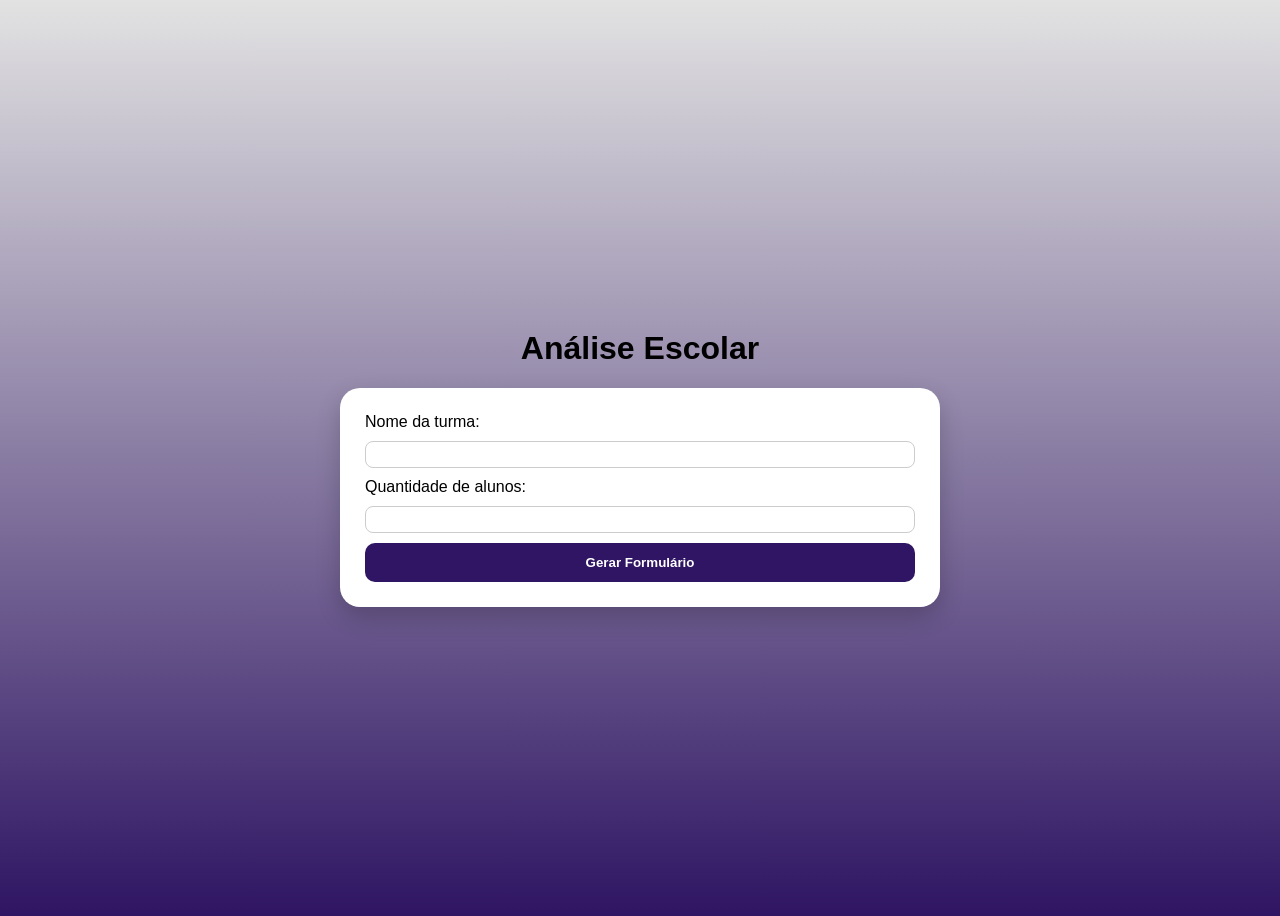
<file: AnaliseEscolar/index.html>
<!DOCTYPE html>
<html lang="pt-BR">
<head>
<meta charset="UTF-8">
<meta name="viewport" content="width=device-width, initial-scale=1.0">
<title>Cadastro Escolar</title>
<link rel="stylesheet" href="./index1.css">

</head>

<body>

<!-- Container principal -->
<div class="container">

<!-- Título da página -->
<h1>Análise Escolar</h1>

<!-- ========================= FORMULÁRIO INICIAL ========================= -->

<!-- Formulário para cadastrar a turma -->
<form id="turmaForm">

    <!-- Campo nome da turma -->
    <label>Nome da turma:</label>
    <input type="text" id="turma">

    <!-- Campo quantidade de alunos -->
    <label>Quantidade de alunos:</label>
    <input type="number" id="qtd" min="1">

    <!-- Botão para gerar formulário -->
    <button type="submit">
        Gerar Formulário
    </button>

</form>

<!-- Área onde os formulários dos alunos serão criados -->
<div id="areaFormulario"></div>

</div>

<script>

// ========================= PEGANDO ELEMENTOS HTML =========================

// Pega o formulário inicial
const turmaForm = document.getElementById("turmaForm");

// Pega a div onde será criado o formulário dos alunos
const areaFormulario = document.getElementById("areaFormulario");

// ========================= EVENTO DE ENVIO DO FORMULÁRIO =========================

// Quando o formulário for enviado
turmaForm.addEventListener("submit", function(e){

    // Impede o recarregamento da página
    e.preventDefault();

    // ========================= REGISTRO DA TURMA =========================

    // Pega o nome da turma e remove espaços extras
    const turma = document.getElementById("turma").value.trim();

    // Pega a quantidade de alunos e transforma em número inteiro
    const qtd = parseInt(document.getElementById("qtd").value);

    // ========================= VALIDAÇÃO DA TURMA =========================

    // Verifica se o nome da turma está vazio
    if(turma === ""){

        // Mostra mensagem de erro
        alert("Digite o nome da turma.");

        // Para o código
        return;
    }

    // Verifica se a quantidade é inválida
    if(isNaN(qtd) || qtd <= 0){

        // Mostra mensagem de erro
        alert("Quantidade inválida.");

        // Para o código
        return;
    }

    // ========================= CRIANDO HTML DO FORMULÁRIO =========================

    // Variável que armazenará o HTML
    let html = `
    
    <!-- Formulário que enviará os dados para o PHP -->
    <form id="alunosForm" action="relatorio.php" method="POST">

        <!-- Campo oculto com nome da turma -->
        <input type="hidden" name="turma" value="${turma}">

        <!-- Campo oculto com quantidade de alunos -->
        <input type="hidden" name="qtd" value="${qtd}">

        <!-- Título -->
        <h2 style="color: black;">Turma: ${turma}</h2>
    
    `;

    // ========================= GERANDO FORMULÁRIOS DOS ALUNOS =========================

    // Repete conforme a quantidade de alunos
    for(let i = 1; i <= qtd; i++){

        // Adiciona HTML na variável
        html += `

        <!-- Card do aluno -->
        <div class="aluno">

            <!-- Número do aluno -->
            <h3>Aluno ${i}</h3>

            <!-- Nome -->
            <label>Nome:</label>

            <input type="text"  name="nome${i}" required>

            <!-- Nota P1 -->
            <label>Nota P1:</label>

            <input type="number" step="0.1" min="0" max="10" name="p1_${i}" required>

            <!-- Nota P2 -->
            <label>Nota P2:</label>

            <input type="number" step="0.1" min="0" max="10" name="p2_${i}" required >

            <!-- Nota Trabalho -->
            <label>Nota Trabalho:</label>

            <input type="number" step="0.1" min="0" max="10" name="trab_${i}" required>

        </div>
`;
    }

    // ========================= FINAL DO FORMULÁRIO =========================

    // Fecha o formulário
    html += `
    
        <!-- Botão de envio -->
        <button type="submit">
            Enviar Notas
        </button>

    </form>
    `;

    // Coloca o HTML criado dentro da div
    areaFormulario.innerHTML = html;

    // ========================= PEGANDO FORMULÁRIO DOS ALUNOS =========================

    const alunosForm = document.getElementById("alunosForm");

    // ========================= VALIDAÇÃO DAS INFORMAÇÕES =========================

    // Quando o formulário dos alunos for enviado
    alunosForm.addEventListener("submit", function(e){

        // ========================= VALIDANDO NOTAS =========================

        // Pega todos os inputs number
        const inputsNotas = alunosForm.querySelectorAll(
            "input[type='number']"
        );

        // Percorre cada nota
        for(let nota of inputsNotas){

            // Converte valor para número decimal
            const valor = parseFloat(nota.value);

            // Verifica se é inválido
            if(isNaN(valor) || valor < 0 || valor > 10){

                // Mostra mensagem
                alert("As notas devem estar entre 0 e 10.");

                // Cursor volta para o campo errado
                nota.focus();

                // Impede envio
                e.preventDefault();

                // Para o código
                return;
            }
        }

        // ========================= VALIDANDO NOMES =========================

        // Pega todos os inputs de texto
        const nomes = alunosForm.querySelectorAll(
            "input[type='text']"
        );

        // Percorre cada nome
        for(let nome of nomes){

            // Verifica se está vazio
            if(nome.value.trim() === ""){

                // Mostra mensagem
                alert("Preencha todos os nomes.");

                // Cursor volta para o campo vazio
                nome.focus();

                // Impede envio
                e.preventDefault();

                // Para o código
                return;
            }
        }

    });

});

</script>

</body>
</html>
</file>
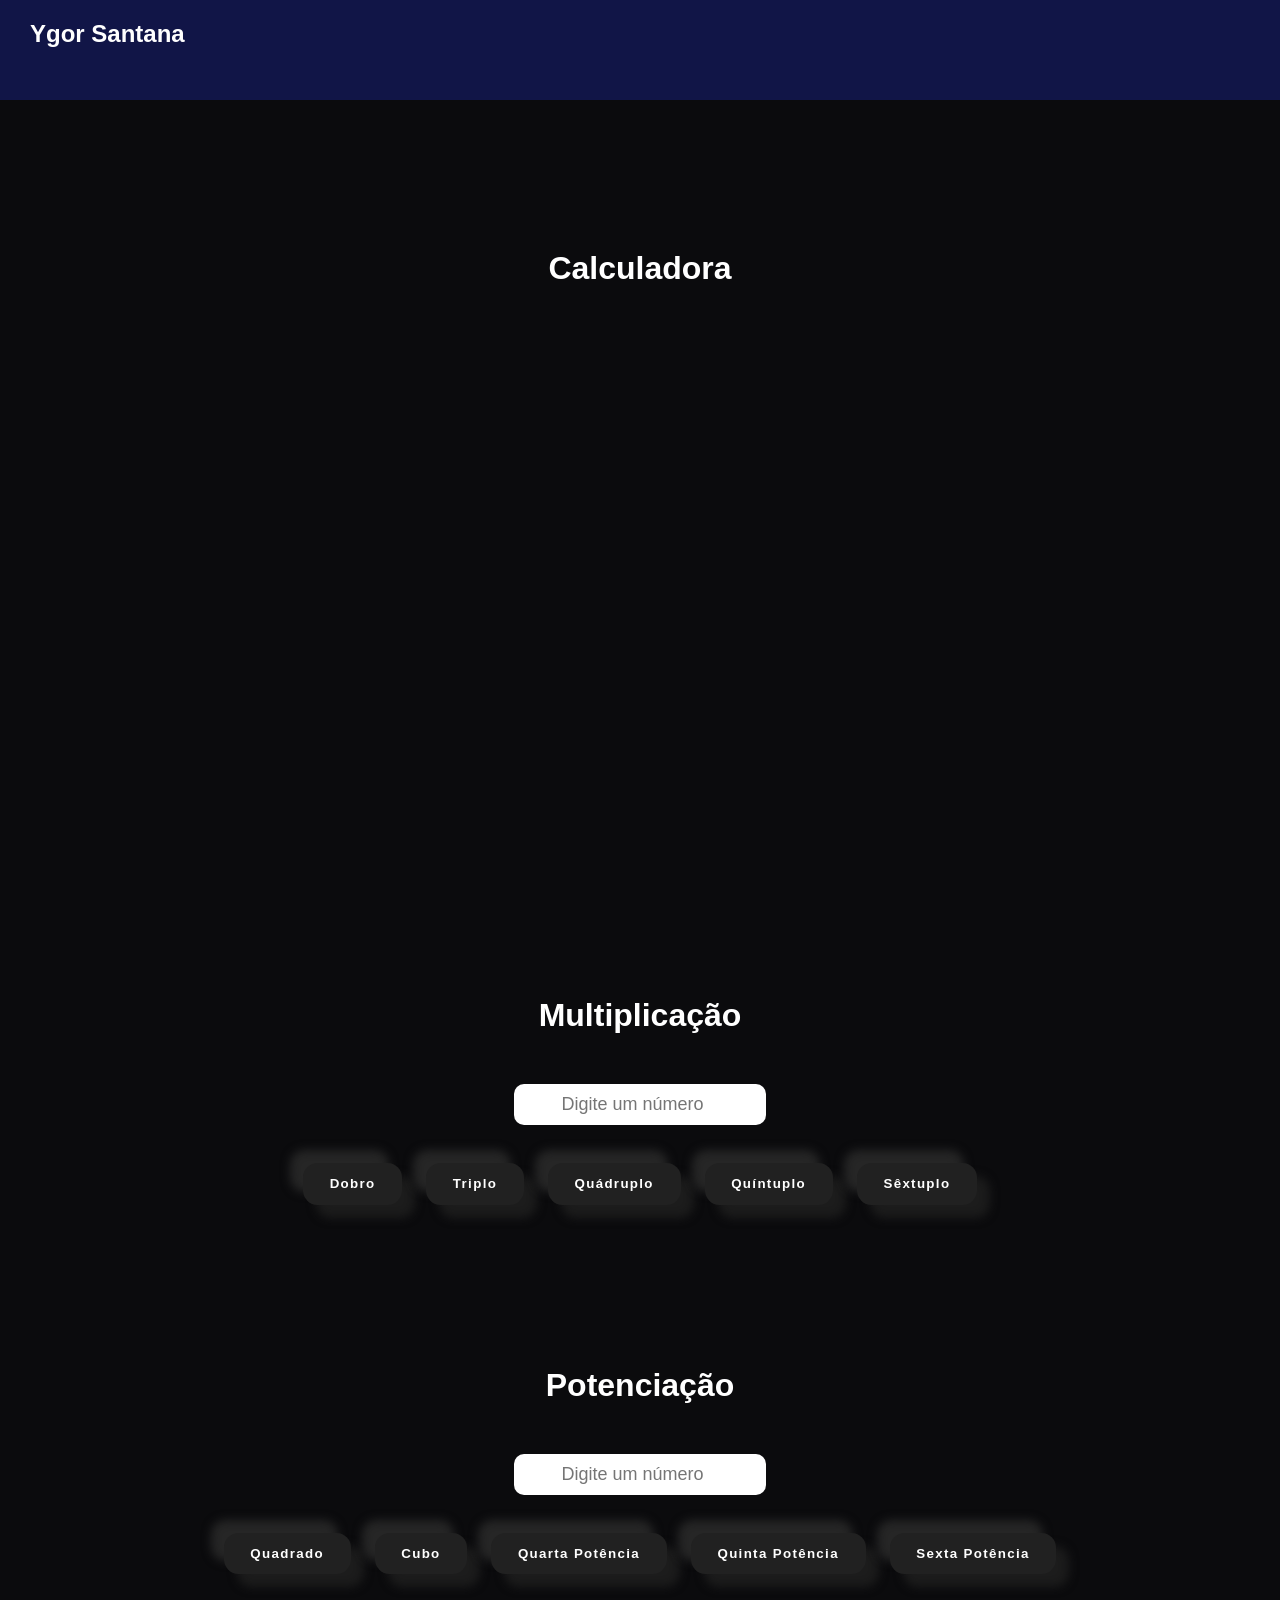
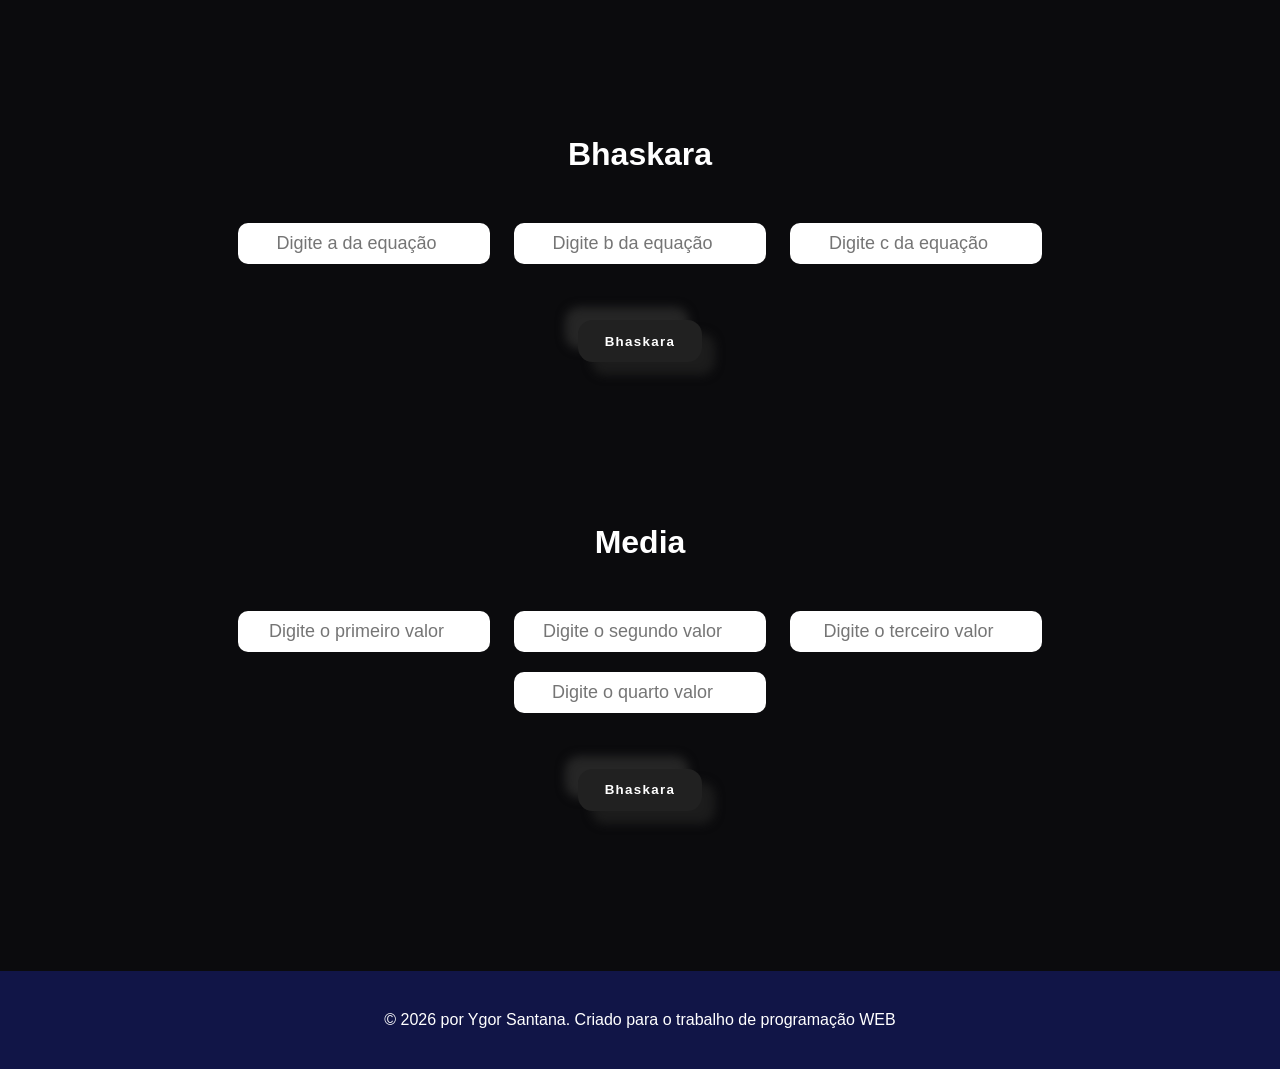
<file: Calculadora/index.html>
<!DOCTYPE html>
<html lang="pt-br">
<head>
<meta charset="UTF-8">
<meta name="viewport" content="width=device-width, initial-scale=1.0">
<title>YgorPW</title>
<link rel="stylesheet" href="./yg.css">

<script>


// ====================== Multiplicação =====================================================

function dobro(){

let n1 = Number(document.getElementById("n1").value); // get = n1 vai receber um valor
let resultado = n1 * 2; 

document.getElementById("resultado").innerText = "Dobro: " + resultado;

}

function triplo(){

let n1 = Number(document.getElementById("n1").value);
let resultado = n1 * 3;

document.getElementById("resultado").innerText = "Triplo: " + resultado;

}

function Quádruplo(){

let n1 = Number(document.getElementById("n1").value);
let resultado = n1 * 4;

document.getElementById("resultado").innerText = "Quádruplo: " + resultado;
}


function Quíntuplo(){

let n1 = Number(document.getElementById("n1").value);
let resultado = n1 * 5;

document.getElementById("resultado").innerText = "Quíntuplo: " + resultado;


}

function Sêxtuplo(){

let n1 = Number(document.getElementById("n1").value);
let resultado = n1 * 6;

document.getElementById("resultado").innerText = "Sêxtuplo: " + resultado;

}

// Potenciação ==========================================================================


function Quadrado(){

let p = Number(document.getElementById("p").value);
let resultado1 = Math.pow(p,2);

document.getElementById("resultado1").innerText = "Quadrado: " + resultado1;

}

function Cubo(){

let p = Number(document.getElementById("p").value);
let resultado1 = Math.pow(p,3);

document.getElementById("resultado1").innerText = "Cubo: " + resultado1;
}


function Quarta(){

let p = Number(document.getElementById("p").value);
let resultado1 = Math.pow(p,4);

document.getElementById("resultado1").innerText = "Quarta Potência: " + resultado1;
}

function Quinta(){

let p = Number(document.getElementById("p").value);
let resultado1 = Math.pow(p,5);

document.getElementById("resultado1").innerText = "Quinta Potência: " + resultado1;
}

function Sexta(){

let p = Number(document.getElementById("p").value);
let resultado1 = Math.pow(p,6);

document.getElementById("resultado1").innerText = "Sexta Potência: " + resultado1;
}





// ======================== BHASKARA  =====================================================================





function Bhaskara(){

let a = Number(document.getElementById("a").value);
let b = Number(document.getElementById("b").value);
let c = Number(document.getElementById("c").value);

let delta = Math.pow(b, 2) - (4 * a * c);

if (a === 0 || delta < 0) 
{
    document.getElementById("bhaskara").innerText = "Impossível calcular (a=0 ou delta negativo)";
    return;
}

let x1 = (-b + Math.sqrt(delta)) / (2 * a);
let xx1 = x1.toFixed(2);
let x2 = (-b - Math.sqrt(delta)) / (2 * a);
let xx2 = x2.toFixed(2);

document.getElementById("bhaskara").innerText = "Raiz 1 = " + xx1 + " | Raiz 2 = " + xx2;


}


function Media(){

let m1 = Number(document.getElementById("m1").value);
let m2 = Number(document.getElementById("m2").value);
let m3 = Number(document.getElementById("m3").value);
let m4 = Number(document.getElementById("m4").value);


let Media = (m1+m2+m3+m4)/4;

document.getElementById("media").innerText = "A media dos quatros valores é: " + Media;

}

</script>
</head>
<body>

    <header>
        <nav class="nav-esq">
            <h1><b>Ygor Santana</b></h1>
        </nav>
    </header>

    <main align="center">

        <h1>Calculadora</h1>

            <div class="imagem"></div>

                <h1>Multiplicação</h1>

                    <input type="number" id="n1" placeholder="Digite um número">


        <br>
        <br>

<!-- ========================= OPERAÇÕES SIMPLES ====================================-->
        <button class="botao1" onclick="dobro()">Dobro</button>
        <button class="botao1" onclick="triplo()">Triplo</button>

        <button class="botao1" onclick="Quádruplo()">Quádruplo</button>
        <button class="botao1" onclick="Quíntuplo()">Quíntuplo</button>

        <button class="botao1" onclick="Sêxtuplo()">Sêxtuplo</button>

        <h1 id="resultado"></h1>



        <br>
        <br>
        <br>
        <br>


<!-- ========================= POTENCIAÇÃO ====================================-->


       <h1>Potenciação</h1>

        <input type="number" id="p" placeholder="Digite um número">


        <br>
        <br>


        <button class="botao1" onclick="Quadrado()">Quadrado</button>
        <button class="botao1" onclick="Cubo()">Cubo</button>

        <button class="botao1" onclick="Quarta()">Quarta Potência</button>
        <button class="botao1" onclick="Quinta()">Quinta Potência</button>

        <button class="botao1" onclick="Sexta()">Sexta Potência</button>

        <h1 id="resultado1"></h1>



        <br>
        <br>
        <br>
        <br>



<!-- ========================= Bhaskara ====================================-->

<h1>Bhaskara</h1>

<input type="number" id="a" placeholder="Digite a da equação">
<input type="number" id="b" placeholder="Digite b da equação">
<input type="number" id="c" placeholder="Digite c da equação">


<br>
<br>
<br>

        <button class="botao1" onclick="Bhaskara()">Bhaskara</button>


<h1 id="bhaskara"></h1>



        <br>
        <br>
        <br>
        <br>

<!-- ========================= Bhaskara ====================================-->

<h1>Media</h1>

<input type="number" id="m1" placeholder="Digite o primeiro valor">
<input type="number" id="m2" placeholder="Digite o segundo valor">
<input type="number" id="m3" placeholder="Digite o terceiro valor">
<input type="number" id="m4" placeholder="Digite o quarto valor">


<br>
<br>
<br>

        <button class="botao1" onclick="Media()">Bhaskara</button>


<h1 id="media"></h1>



</main>



<footer>
    <p>© 2026 por Ygor Santana. Criado para o trabalho de programação WEB</p>
</footer>



</body>
</html>
</file>
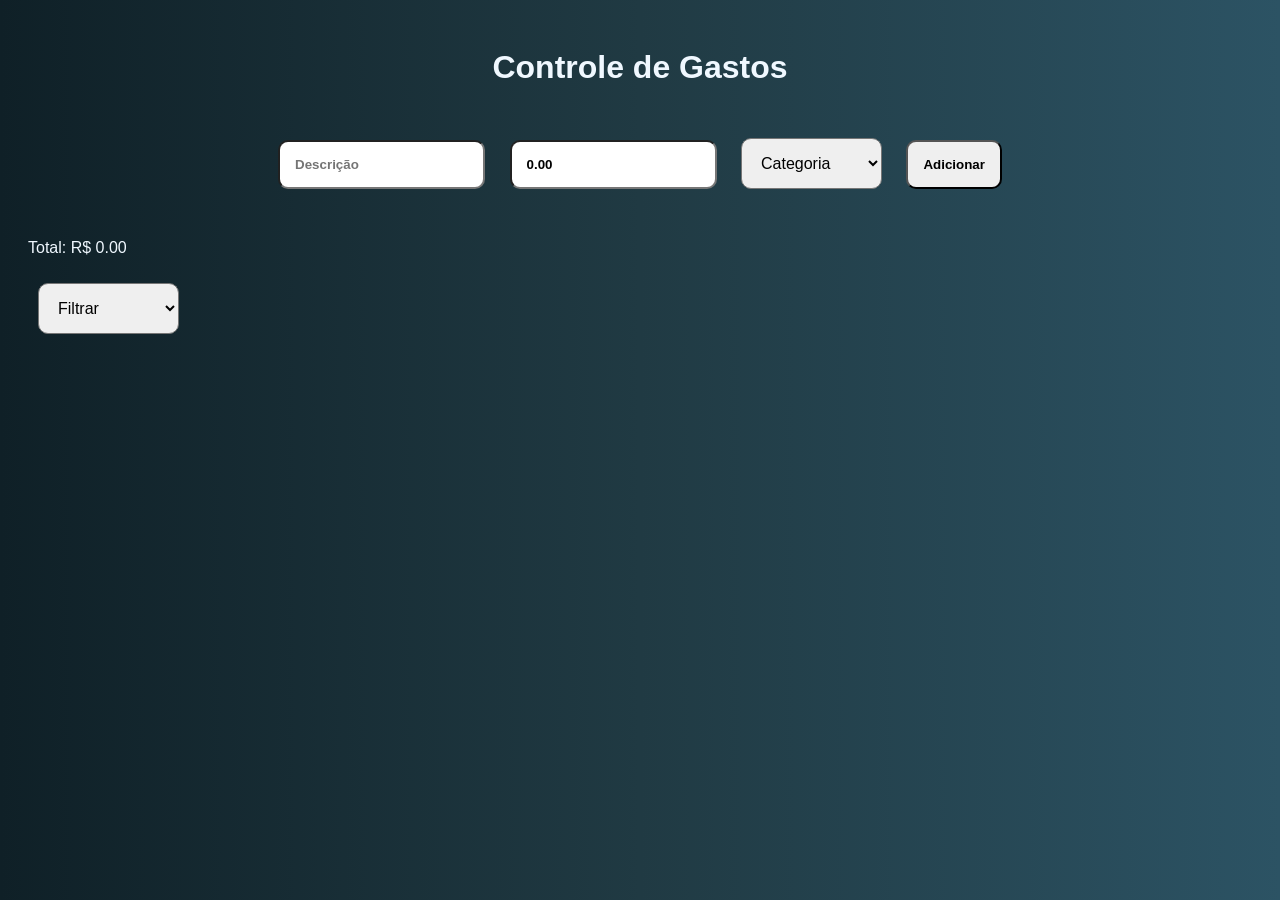
<file: Controle de gastos/index.html>
<!DOCTYPE html>
<html lang="pt-BR">
<head>
<meta charset="UTF-8">
<title>Controle de Gastos</title>
<link rel="stylesheet" href="./style.css">

</head>

<body>

<h1> Controle de Gastos</h1>

<form id="form">
    <input type="text" id="descricao" placeholder="Descrição">
    <input type="number" id="valor"  step="0.01" min="0" value="0.00">

    <select id="categoria">
        <option value="">Categoria</option>
        <option>Alimentação</option>
        <option>Transporte</option>
        <option>Lazer</option>
    </select>

    <button type="submit">Adicionar</button>
</form>

<div class="total">
    <p>Total: R$ <span id="total">0.00</span></p>
</div>
<div class='container-filtrar'></div>
    <select id="filtro">
        <option value="Todos">Filtrar</option>
        <option value="Alimentação">Alimentação</option>
        <option value="Transporte">Transporte</option>
        <option value="Lazer">Lazer</option>
    </select>
</div>

<ul id="lista"></ul>

<script>


// array fica todos gastos registrados
let gastos = []; 







// ADICIONAR GASTO
document.getElementById("form").addEventListener("submit", (e) => {
    e.preventDefault(); // impede a página de recarregar

    // pegando valores digitados
    const descricao = document.getElementById("descricao").value.trim();
    const valor = parseFloat(document.getElementById("valor").value);
    const categoria = document.getElementById("categoria").value;

    // validação dos dados
    if (!descricao || isNaN(valor) || valor <= 0 || !categoria) {
        alert("Preencha tudo corretamente!");
        return; // para o código se estiver errado
    }

    // criando objeto gasto
    const gasto = {
        descricao, // texto
        valor,     // número
        categoria, // texto
        data: new Date().toLocaleDateString() // data atual
    };

    // adiciona no array
    gastos.push(gasto);

    salvar();       // salva no localStorage
    renderizar();   // atualiza a tela
    limparCampos(); // limpa os inputs
});


// toda vez que algo muda (add/remover/filtro), essa função atualiza tudo
function renderizar() {

    const lista = document.getElementById("lista");
    lista.innerHTML = "";  // limpa a lista antes de recriar

    const filtro = document.getElementById("filtro").value;

    // filtro usando switch (como pedido no trabalho)
    const filtrados = gastos.filter(g => {
        switch (filtro) {
            case "Alimentação":
            case "Transporte":
            case "Lazer":
                return g.categoria === filtro; // mostra só a categoria escolhida

            default:
                return true; // mostra todos
        }
    });

    // percorre os gastos e cria cada item na tela
    filtrados.forEach((g, i) => {

        const li = document.createElement("li"); // cria um <li>

        // conteúdo do item
        li.innerHTML = `
            <div>
                <strong>${g.descricao}</strong><br>
                R$ ${g.valor.toFixed(2)} | Categoria: ${g.categoria}<br>
                <small>Data: ${g.data}</small>
            </div>

            <button 
                onclick="remover(${i})"
                style="
                    background-image: url('https://img.freepik.com/vetores-premium/ilustracao-vetorial-do-icone-de-reciclagem-de-estoque_564384-1715.jpg?semt=ais_hybrid&w=740&q=80');
                    background-size: cover;
                    width: 50px;
                    height: 50px;
                    cursor: pointer;">
            </button>
        `;

        lista.appendChild(li); // coloca o <li> dentro da lista
    });

    calcularTotal(); // atualiza o total
}


// REMOVER GASTO
function remover(index) {
    gastos.splice(index, 1); // remove pelo índice
    salvar();     // atualiza no localStorage
    renderizar(); // atualiza a tela
}


// CALCULAR TOTAL
function calcularTotal() {

    let total = 0;

    // percorre todos os gastos somando
    for (let i = 0; i < gastos.length; i++) {
        total += gastos[i].valor;
    }

    // mostra o total formatado
    document.getElementById("total").textContent = total.toFixed(2);
}


// SALVAR NO LOCALSTORAGE
function salvar() {
    localStorage.setItem("gastos", JSON.stringify(gastos));
}


// CARREGAR DO LOCALSTORAGE
function carregar() {
    const dados = localStorage.getItem("gastos");

    if (dados) {
        gastos = JSON.parse(dados); // transforma de string para array
    }
}

// QUANDO A PÁGINA CARREGA
document.addEventListener("DOMContentLoaded", () => {
    carregar();   // pega dados salvos no navegador (localStorage)
    renderizar(); // mostra os dados na tela
});

// LIMPAR CAMPOS
function limparCampos() {
    document.getElementById("descricao").value = "";
    document.getElementById("valor").value = "";
    document.getElementById("categoria").value = "";
}


// FILTRO
document.getElementById("filtro").addEventListener("change", renderizar);
// quando muda o filtro, atualiza a lista

</script>
</body>
</html>
</file>
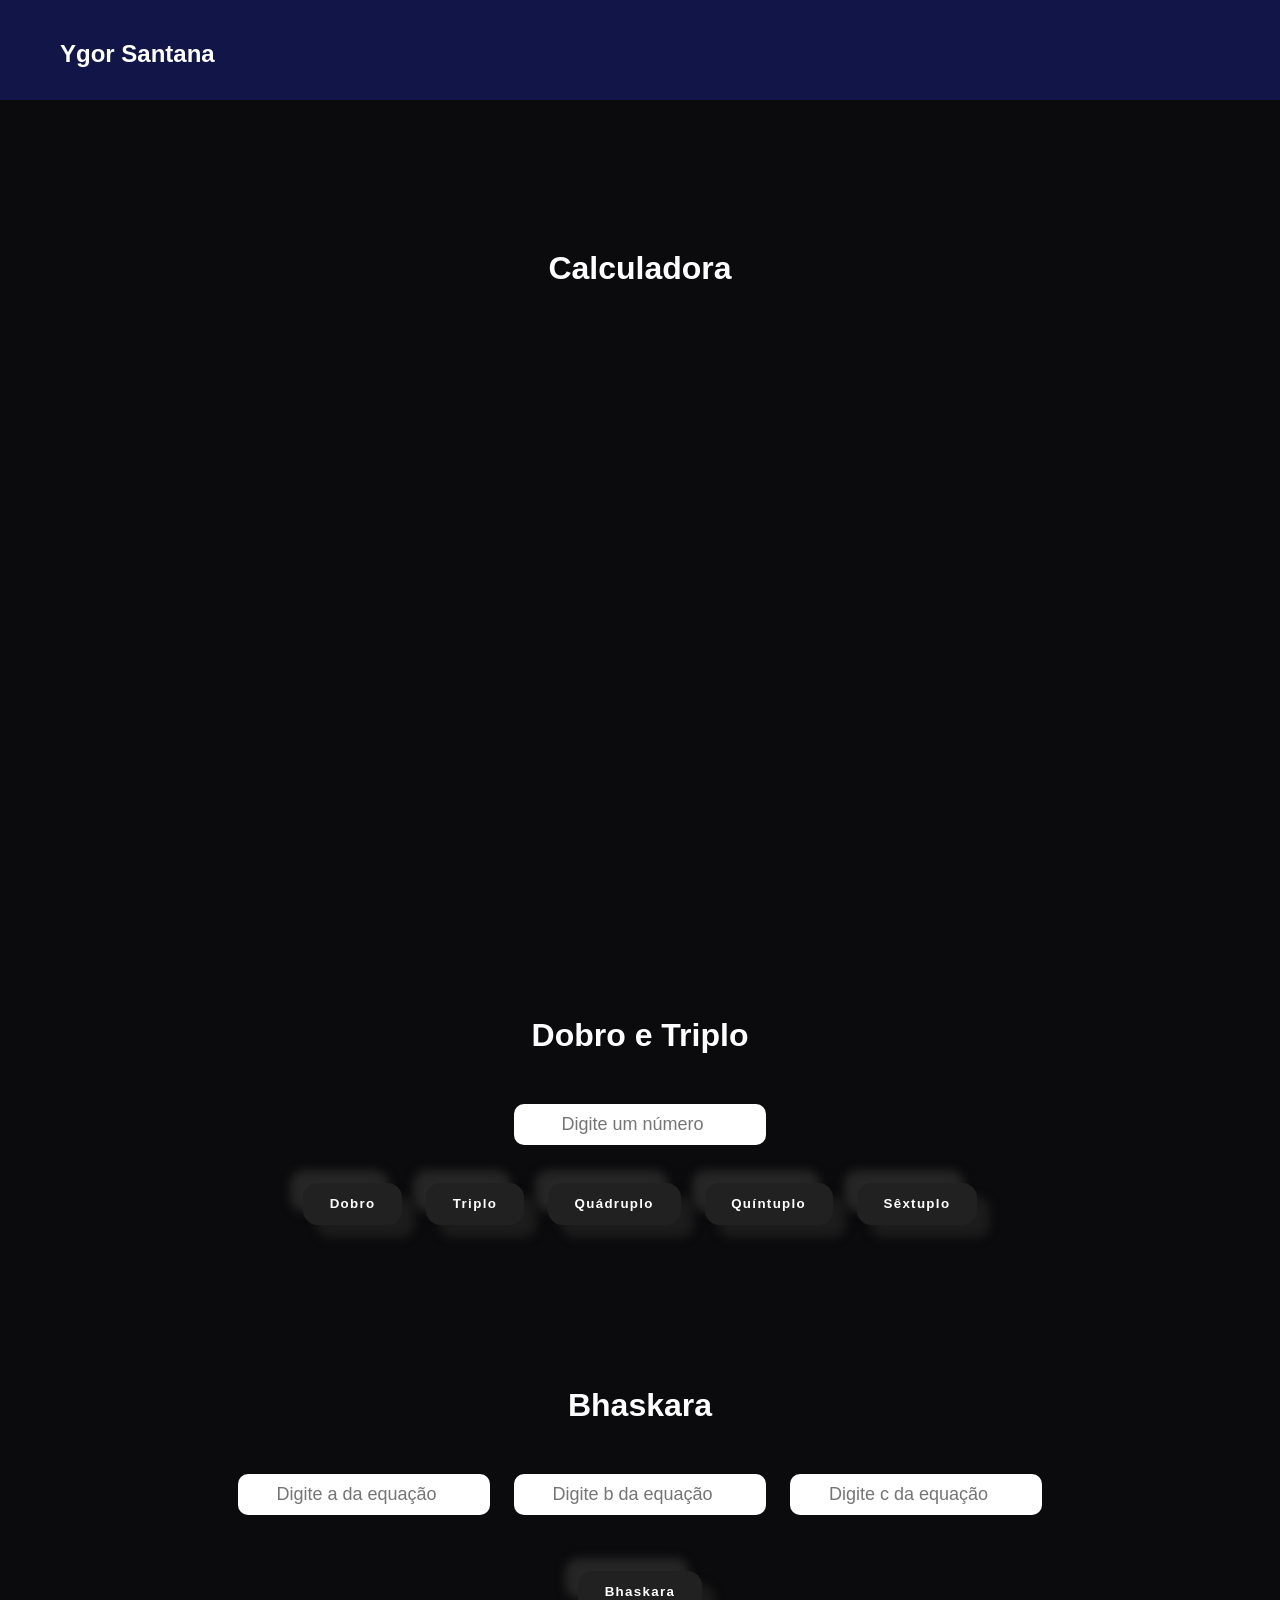
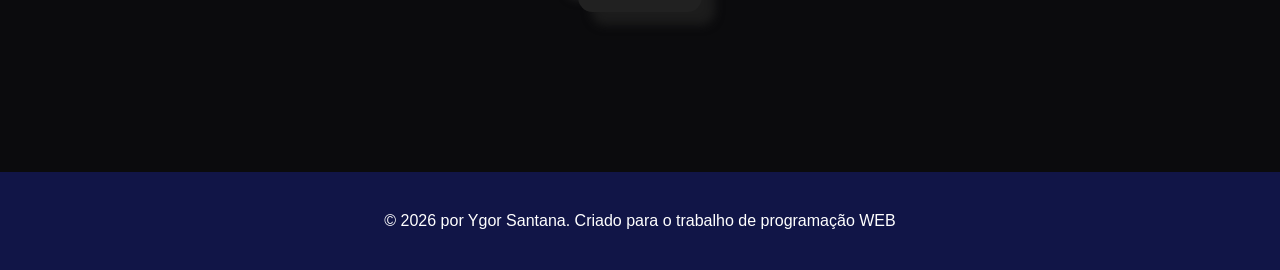
<file: exercios/index.html>
<!DOCTYPE html>
<html lang="pt-br">
<head>
<meta charset="UTF-8">
<meta name="viewport" content="width=device-width, initial-scale=1.0">
<title>YgorPW</title>
<link rel="stylesheet" href="./yg.css">

<script>

function dobro(){

let n1 = Number(document.getElementById("n1").value); // get = n1 vai receber um valor
let resultado = n1 * 2; 

document.getElementById("resultado").innerText = "Dobro: " + resultado;

}

function triplo(){

let n1 = Number(document.getElementById("n1").value);
let resultado = n1 * 3;

document.getElementById("resultado").innerText = "Triplo: " + resultado;

}

function Quádruplo(){

let n1 = Number(document.getElementById("n1").value);
let resultado = n1 * 4;

document.getElementById("resultado").innerText = "Quádruplo: " + resultado;
}


function Quíntuplo(){

let n1 = Number(document.getElementById("n1").value);
let resultado = n1 * 5;

document.getElementById("resultado").innerText = "Quíntuplo: " + resultado;


}

function Sêxtuplo(){

let n1 = Number(document.getElementById("n1").value);
let resultado = n1 * 6;

document.getElementById("resultado").innerText = "Sêxtuplo: " + resultado;

}

function Bhaskara(){

let a = Number(document.getElementById("a").value);
let b = Number(document.getElementById("b").value);
let c = Number(document.getElementById("c").value);

let delta = Math.pow(b, 2) - (4 * a * c);

if (a === 0 || delta < 0) 
{
    document.getElementById("bhaskara").innerText = "Impossível calcular (a=0 ou delta negativo)";
    return;
}

let x1 = (-b + Math.sqrt(delta)) / (2 * a);
let x2 = (-b - Math.sqrt(delta)) / (2 * a);

document.getElementById("bhaskara").innerText = "Raiz 1 = " + x1 + " | Raiz 2 = " + x2;

}

</script>

</head>

<body>

<header>
    <nav class="nav-esq">
        <h1><b>Ygor Santana</b></h1>
    </nav>
</header>

<main align="center">

    <h1>Calculadora</h1>

    <div class="imagem"></div>

        <h1>Dobro e Triplo</h1>

        <input type="number" id="n1" placeholder="Digite um número">


        <br>
        <br>

<!-- ========================= OPERAÇÕES SIMPLES ====================================-->
        <button class="botao1" onclick="dobro()">Dobro</button>
        <button class="botao1" onclick="triplo()">Triplo</button>

        <button class="botao1" onclick="Quádruplo()">Quádruplo</button>
        <button class="botao1" onclick="Quíntuplo()">Quíntuplo</button>

        <button class="botao1" onclick="Sêxtuplo()">Sêxtuplo</button>

        <h1 id="resultado"></h1>



        <br>
        <br>
        <br>
        <br>


<!-- ========================= Bhaskara ====================================-->

<h1>Bhaskara</h1>

<input type="number" id="a" placeholder="Digite a da equação">
<input type="number" id="b" placeholder="Digite b da equação">
<input type="number" id="c" placeholder="Digite c da equação">


<br>
<br>
<br>

        <button class="botao1" onclick="Bhaskara()">Bhaskara</button>


<h1 id="bhaskara"></h1>


</main>

<footer>
    <p>© 2026 por Ygor Santana. Criado para o trabalho de programação WEB</p>
</footer>

</body>
</html>
</file>
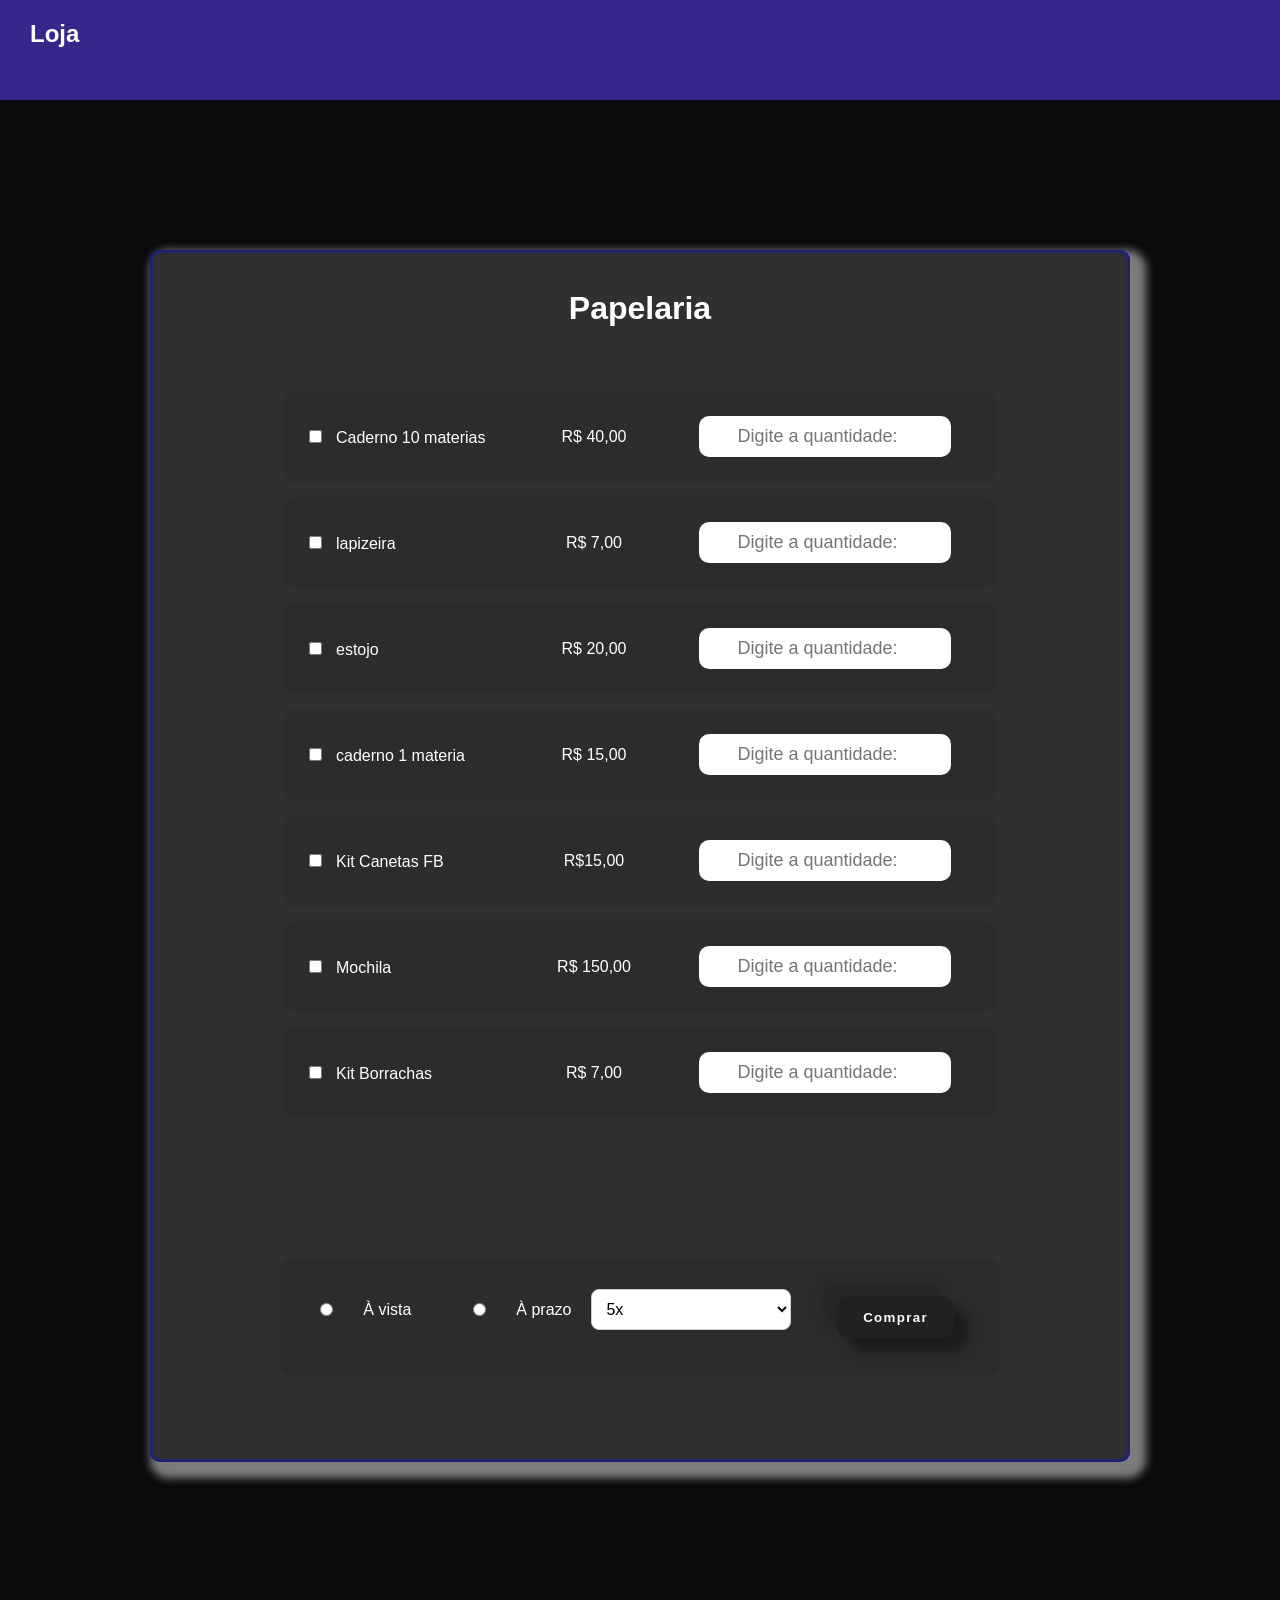
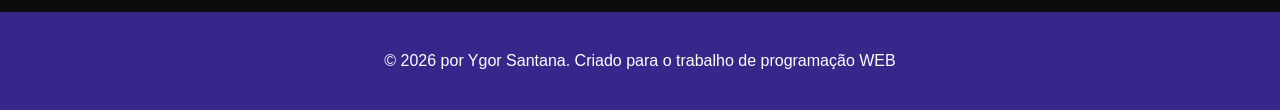
<file: Mercado/index.html>
<!DOCTYPE html>
<html lang="pt-br">
<head>
<meta charset="UTF-8">
<meta name="viewport" content="width=device-width, initial-scale=1.0">
<title>YgorPW</title>
<link rel="stylesheet" href="./mercado.css">

<script>



function Comprar(){

    let total = 0;

    // Produto 1
    let c0 = document.getElementById("p0");
    let p0 = document.getElementById("n1");
    if (c0.checked && Number(p0.value) > 0) 
    {
        total += Number(p0.value) * 40;
    }

    // Produto 2
    let c1 = document.getElementById("p1");
    let p1 = document.getElementById("n2");
    if (c1.checked && Number(p1.value) > 0) 
    {
        total += Number(p1.value) * 7;
    }

    // Produto 3
    let c2 = document.getElementById("p2");
    let p2 = document.getElementById("n3");
    if (c2.checked && Number(p2.value) > 0) 
    {
        total += Number(p2.value) * 20;
    }

    // Produto 4
    let c3 = document.getElementById("p3");
    let p3 = document.getElementById("n4");
    if (c3.checked && Number(p3.value) > 0) 
    {
        total += Number(p3.value) * 15;
    }

    // Produto 5
    let c4 = document.getElementById("p4");
    let p4 = document.getElementById("n5");
    if (c4.checked && Number(p4.value) > 0) 
    {
        total += Number(p4.value) * 15;
    }

    // Produto 6
    let c5 = document.getElementById("p5");
    let p5 = document.getElementById("n6");
    if (c5.checked && Number(p5.value) > 0) 
    {
        total += Number(p5.value) * 150;
    }

    // Produto 7
    let c6 = document.getElementById("p6");
    let p6 = document.getElementById("n7");
    if (c6.checked  && Number(p6.value) > 0) /* faz a checagem se o a vista esta selecionado */
    { 
        total += Number(p6.value) * 7;
    }

    // Pagamento à vista 
    let av = document.getElementById("av");
    if (av.checked /* faz a checagem se o a vista esta selecionado */ ) {
        total *= 0.915;
    }

    // Pagamento à prazo 
    let ap = document.getElementById("ap");
    let prazo = document.getElementById("prazo").value;

     if (ap.checked) /* faz a checagem se o prazo esta selecionado */ {

        let parcelas = parseInt(prazo) ;// transforma o texto em valoor numerico (caso o primeiro valor seja um numero como 5x logo 5x = 5)

        if (total / parcelas < 10){
            document.getElementById("resultado").innerText = "Não é possível parcelar ";
            return;
        }

        total *= 1.06;

        if (prazo === "5x"){
            total += (6.9 * 5)


        }

        if (prazo === "4x"){
            total += (6.9 * 4)
            
        }

        if (prazo === "3x"){
            total += (6.9 * 3)
            
        }

        if (prazo === "2x"){

            total += (6.9 * 2)
        }
    }
    if(ap.checked || av.checked ) {
    document.getElementById("resultado").innerText =
    "Total da compra: R$ " + total.toFixed(2);
    }
}


</script>
</head>
<body>

    <header>
        <nav class="nav-esq">
            <h1><b>Loja</b></h1>
        </nav>
    </header>

    <main >

        <h1 >Papelaria</h1>

        <br>
        <br>
        <br>
            <div class="box">
                    <div class="nome">
                        <input type="checkbox" id="p0" name="interesses" value="html">
                        <label for="opcao1">Caderno 10 materias</label>
                    </div>
                    <div class="valor"> <p> R$ 40,00 </p> </div>
                    <input type="number" id="n1" placeholder="Digite a quantidade:" class="qnt">
                    <div> </div>
            </div>

            

            <div class="box">
                    <div class="nome">
                        <input type="checkbox" id="p1" name="interesses" value="html">
                        <label for="opcao1">lapizeira</label>
                    </div>
                    <div class="valor"> <p> R$ 7,00 </p> </div>
                    <input type="number" id="n2" placeholder="Digite a quantidade:" class="qnt">
                    <div> </div>
            </div>

            

            <div class="box">
                    <div class="nome">
                        <input type="checkbox" id="p2" name="interesses" value="html">
                        <label for="opcao1">estojo</label>
                    </div>
                    <div class="valor"> <p> R$ 20,00 </p> </div>
                    <input type="number" id="n3" placeholder="Digite a quantidade:" class="qnt">
                    <div> </div>
            </div>

            

            <div class="box">
                    <div class="nome">
                        <input type="checkbox" id="p3" name="interesses" value="html">
                        <label for="opcao1">caderno 1 materia</label>
                    </div>
                    <div class="valor"> <p> R$ 15,00 </p> </div>
                    <input type="number" id="n4" placeholder="Digite a quantidade:" class="qnt">
                    <div> </div>
            </div>

            

            <div class="box">
                    <div class="nome">
                        <input type="checkbox" id="p4" name="interesses" value="html">
                        <label for="opcao1">Kit Canetas FB</label>
                    </div>
                    <div class="valor"> <p> R$15,00 </p> </div>
                    <input type="number" id="n5" placeholder="Digite a quantidade:" class="qnt">
                    <div> </div>
            </div>

            

            <div class="box">
                    <div class="nome">
                        <input type="checkbox" id="p5" name="interesses" value="html">
                        <label for="opcao1">Mochila</label>
                    </div>
                    <div class="valor"> <p> R$ 150,00 </p> </div>
                    <input type="number" id="n6" placeholder="Digite a quantidade:" class="qnt">
                    <div> </div>
            </div>

            


            <div class="box">
                    <div class="nome">
                        <input type="checkbox" id="p6" name="interesses" value="html">
                        <label for="opcao1">Kit Borrachas</label>
                    </div>
                    <div class="valor"> <p> R$ 7,00 </p> </div>
                    <input type="number" id="n7" placeholder="Digite a quantidade:" class="qnt">
                    <div> </div>
            </div>


        
        <br>
        <br>
        <br>
        <br>
        <br>
        <br>
        <br>


        <div class="box">
            
                <div class="box">
                        <div >
                            <input type="radio" id="av" name="avista" value="html">
                        </div>
                        <div class="vista" id="v"><label for="opcao1" >À vista </label></div>
            
            
                </div>
                <div class="box">
                        <div >
                            <input type="radio" id="ap" name="avista" value="html">
                        </div>
                        <label for="opcao2">À prazo</label>
                            <select id="prazo" name="parcelas">
                                <option value="5x" id="5x">5x</option>
                                <option value="4x" id="4x">4x</option>
                                <option value="3x" id="3x">3x</option>
                                <option value="2x" id="2x">2x</option>
                            </select>
                </div>
                <button class="botao1" onclick="Comprar()">Comprar</button>
            
            <label id="resultado" value="0"></label>
        </div>



        <br>
        <br>
        <br>
        <br>


</main>



<footer>
    <p>© 2026 por Ygor Santana. Criado para o trabalho de programação WEB</p>
</footer>



</body>
</html>
</file>
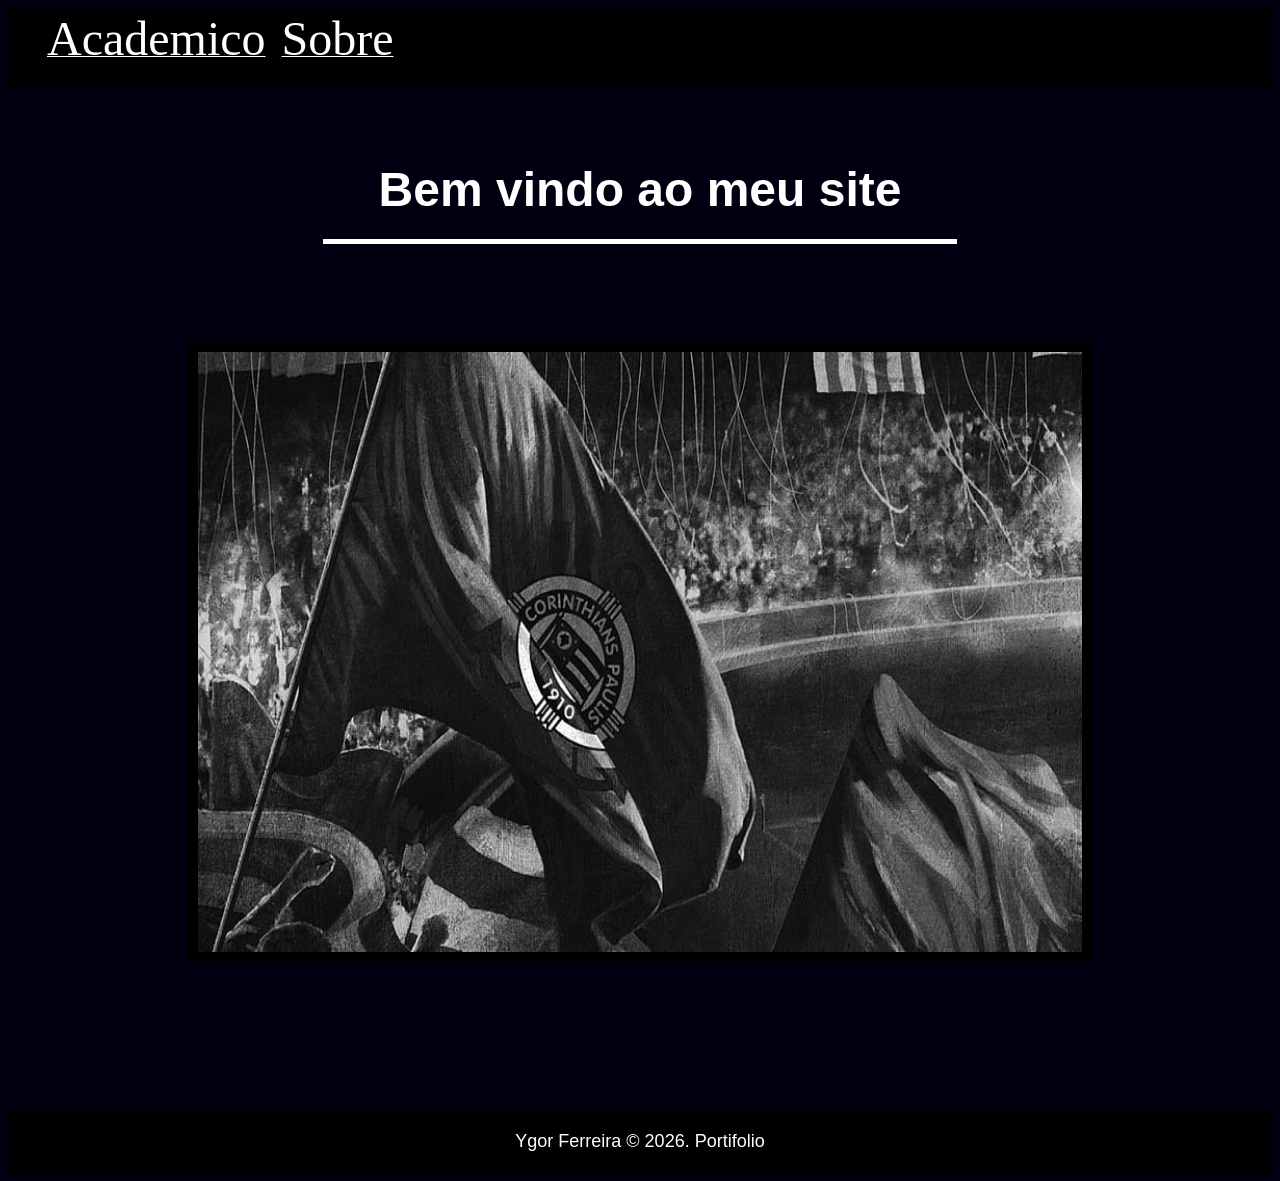
<file: pw/index.html>
<!DOCTYPE html>
<html lang="en">
<head>
    <meta charset="UTF-8">
    <meta http-equiv="X-UA-Compatible" content="IE=edge">
    <meta name="viewport" content="width=device-width, initial-scale=1.0">
    <title>Document</title>
</head>
<body bgcolor="rgb(0,0,0,1.5)" link="white" vlink="white" alink="white">
    
    
    

    <table width="100%" align="center" bgcolor="black">
        <tr>
          <td >
            &nbsp;&nbsp;
            &nbsp;&nbsp;
            &nbsp;&nbsp;  
            <a href="../pw/academico/academico.html" ><font color="white" face="verdana" size="20px">Academico</font></a>
              &nbsp;&nbsp;
              <a href="../pw/sobre/sobre.html" ><font color="white" face="verdana" size="20px">Sobre</font></a>
            <br><br>
          </td>
        </tr>
    </table> 

    <br>
    <br>
    <br>


    <center><h1><font color="white" face="arial" size="30"> Bem vindo ao meu site </font></h1></center>  
    <hr width="50%" size="5%" color="white"> 

    <br>
    <br>
    <br>
    <br>
    <br>
    
    <center><img src="./imagem/timao.jpg" height="600px" width="70%" border="10px"></center>

    
    

    <table width="100%" align="center" bgcolor="black" height="55">
        <br>
        <br>
        <br>
        <br>
        <br>
        <br>
        <br>
        <br>
        <tr>
          <td >
            <font color="white" face="Arial" size="4">
            <p align="center">
              Ygor Ferreira © 2026. Portifolio
            </p>
          </font>
          </td>
        </tr>
      </table> 

</body>
</html>
</file>
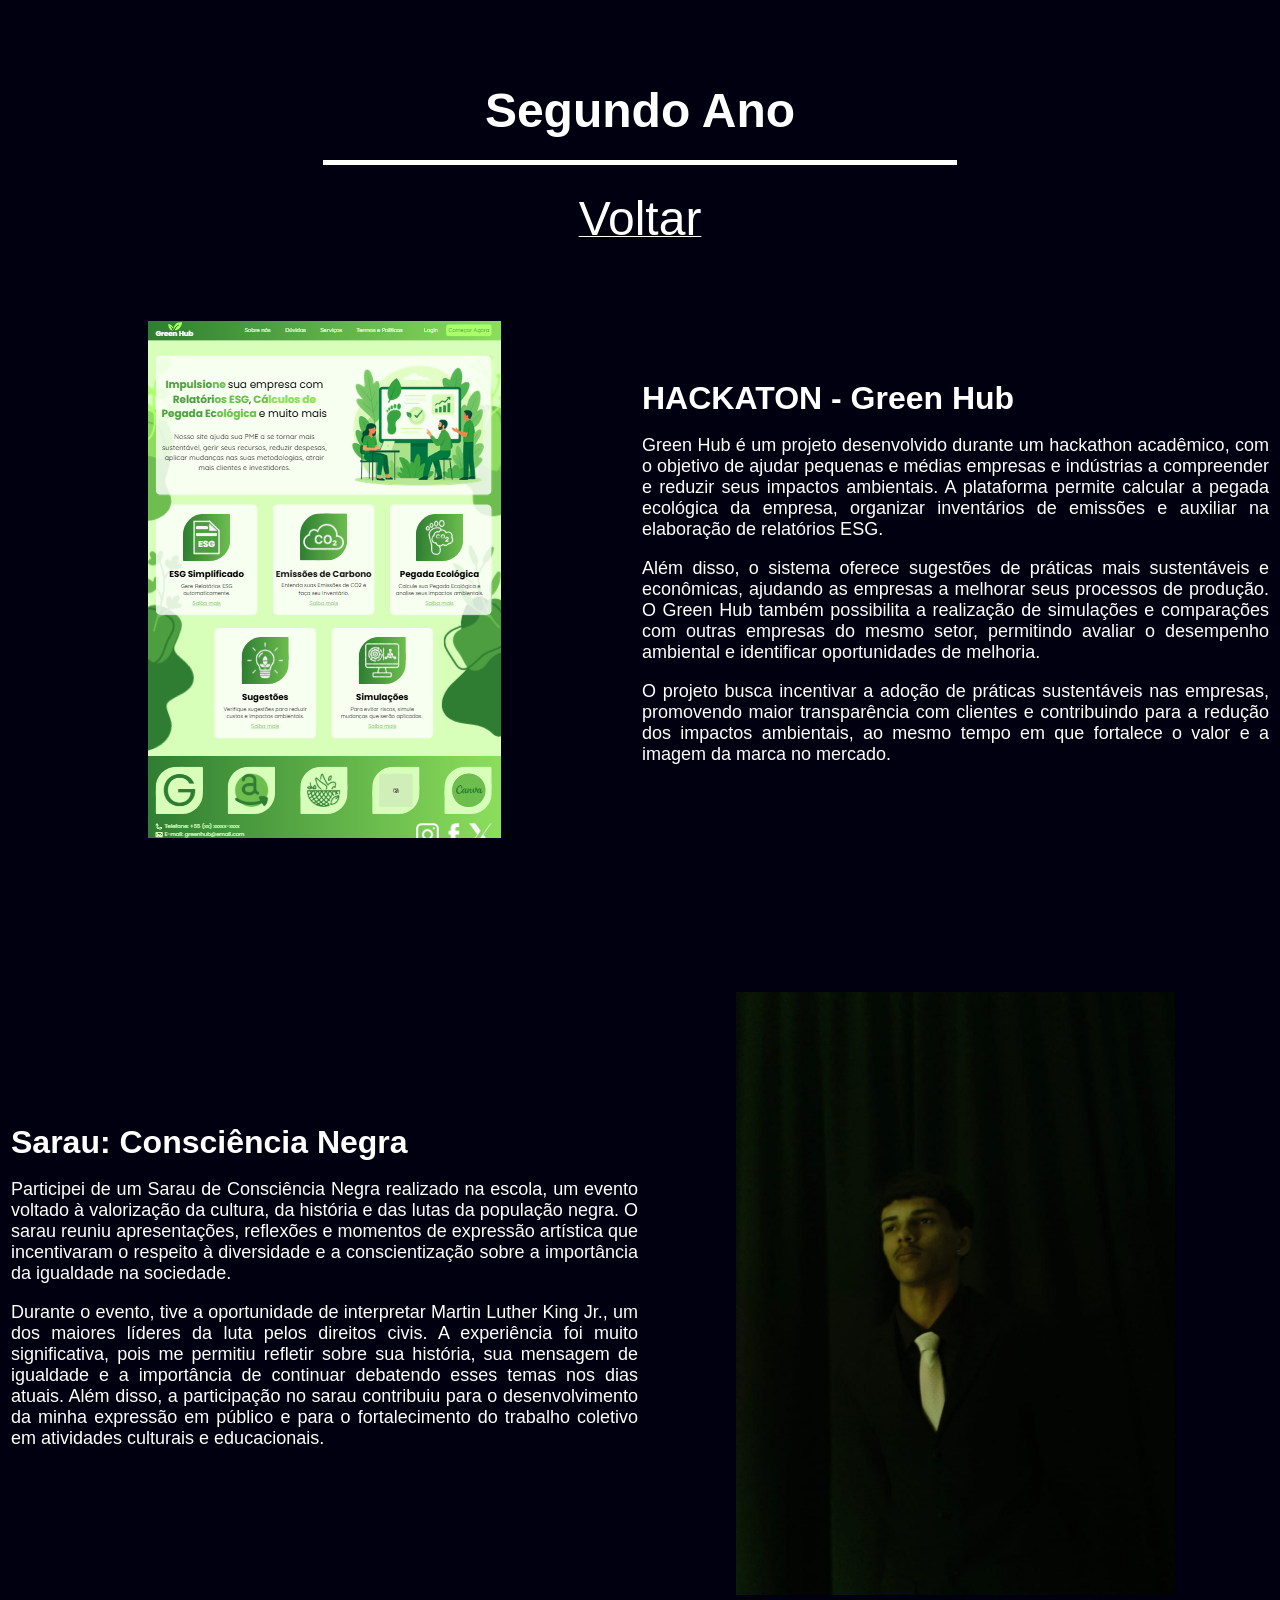
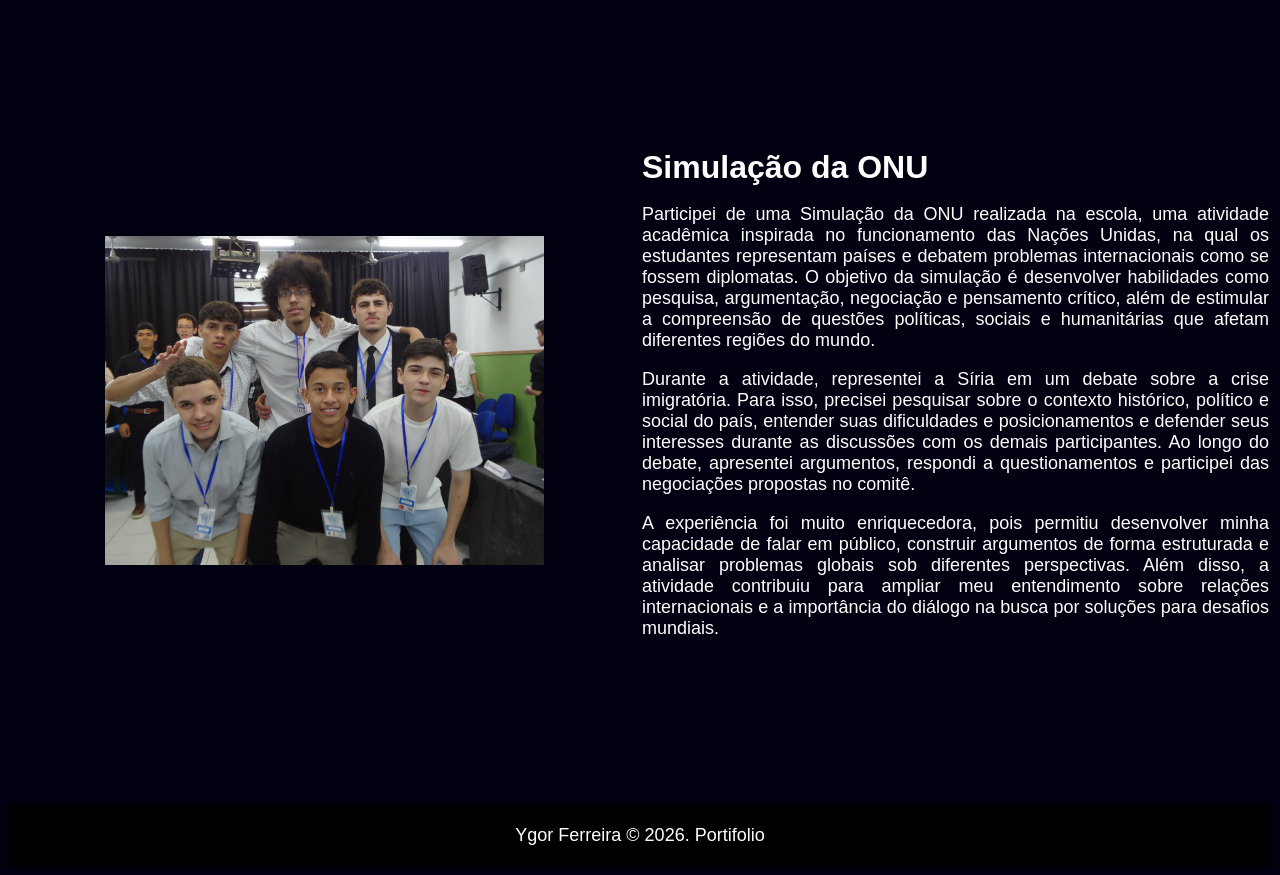
<file: pw/academico/2 ano.html>
<!DOCTYPE html>
<html lang="en">
<head>
    <meta charset="UTF-8">
    <meta name="viewport" content="width=device-width, initial-scale=1.0">
    <title>Document</title>
</head>
<body bgcolor="rgb(0,0,0,1.5)" link="white" vlink="white" alink="white">


  <br>
    <br>
    <br>

  <center><h1><font color="white" face="arial" size="30"> Segundo Ano </font></h1></center>  
  <hr width="50%" size="5%" color="white"> 
  <br>
  <center><a href="../academico/academico.html"><font color="white" face="arial" size="20px">Voltar</font></a>
    
    <br>
    <br>
    <br>
    <br>
    <br>


    <table width="100%" border="0">
  <tr>
    
    <!-- LADO ESQUERDO -->
    <td width="50%" align="center">
       <img src="../imagem/hack.png" alt="">
    </td>

    <!-- LADO DIREITO -->
    <td width="50%">
      <font color="white" face="Arial" size="4">
        <font color="white" face="Arial" size="6">
       
        <b>HACKATON - Green Hub</b>
      </font>

        <p align="justify">
          Green Hub é um projeto desenvolvido durante um hackathon acadêmico, com o objetivo de ajudar pequenas e médias empresas e indústrias a compreender e reduzir seus impactos ambientais. A plataforma permite calcular a pegada ecológica da empresa, organizar inventários de emissões e auxiliar na elaboração de relatórios ESG.
        </p>

        <p align="justify">
          Além disso, o sistema oferece sugestões de práticas mais sustentáveis e econômicas, ajudando as empresas a melhorar seus processos de produção. O Green Hub também possibilita a realização de simulações e comparações com outras empresas do mesmo setor, permitindo avaliar o desempenho ambiental e identificar oportunidades de melhoria.
        </p>

        <p align="justify">
          O projeto busca incentivar a adoção de práticas sustentáveis nas empresas, promovendo maior transparência com clientes e contribuindo para a redução dos impactos ambientais, ao mesmo tempo em que fortalece o valor e a imagem da marca no mercado.
        </p>

      </font>
    </td>

  </tr>
</table>

  <!-- ====================================== Segunda explicação ===================================================================================== -->

    <table width="100%" border="0"  >
  <tr>
    
    
    

    <!-- LADO DIREITO -->
   <br>
   <br>
   <br>
   <br>
   <br>
   <br>
   <br>
   <br>
      <td width="50%">
        <font color="white" face="Arial" size="4">
          <font color="white" face="Arial" size="6">

          <b>Sarau: Consciência Negra</b>
        </font>
          <p align="justify">
            Participei de um Sarau de Consciência Negra realizado na escola, um evento voltado à valorização da cultura, da história e das lutas da população negra. O sarau reuniu apresentações, reflexões e momentos de expressão artística que incentivaram o respeito à diversidade e a conscientização sobre a importância da igualdade na sociedade.
          </p>
          <p align="justify">
            Durante o evento, tive a oportunidade de interpretar Martin Luther King Jr., um dos maiores líderes da luta pelos direitos civis. A experiência foi muito significativa, pois me permitiu refletir sobre sua história, sua mensagem de igualdade e a importância de continuar debatendo esses temas nos dias atuais. Além disso, a participação no sarau contribuiu para o desenvolvimento da minha expressão em público e para o fortalecimento do trabalho coletivo em atividades culturais e educacionais.
          </p>
        </font>
      </td>

      <!-- LADO ESQUERDO -->
      <td width="50%"  align="center"  >
        <img src="../imagem/sarau1.jpeg" width="70%" >
      </td>
      
  </tr>
</table>

 <!-- =========================================================== Terceira ===============================================================-->


    <table width="100%" border="0"  >
     <tr>

        <br>
        <br>
        <br>
        <br>
        <br>
        <br>
        <br>
        <br>
    <!-- LADO ESQUERDO -->
    <td align="center" >
        <img src="../imagem/ONU.jpeg" width="70%" >
    
      
    </td>

    

    <!-- LADO DIREITO -->
    <td width="50%">
      <font color="white" face="Arial" size="4">
        <font color="white" face="Arial" size="6">
       
        <b>Simulação da ONU</b>
      </font>

        <p align="justify">
          Participei de uma Simulação da ONU realizada na escola, uma atividade acadêmica inspirada no funcionamento das Nações Unidas, na qual os estudantes representam países e debatem problemas internacionais como se fossem diplomatas. O objetivo da simulação é desenvolver habilidades como pesquisa, argumentação, negociação e pensamento crítico, além de estimular a compreensão de questões políticas, sociais e humanitárias que afetam diferentes regiões do mundo.
        </p>

        <p align="justify">
         Durante a atividade, representei a Síria em um debate sobre a crise imigratória. Para isso, precisei pesquisar sobre o contexto histórico, político e social do país, entender suas dificuldades e posicionamentos e defender seus interesses durante as discussões com os demais participantes. Ao longo do debate, apresentei argumentos, respondi a questionamentos e participei das negociações propostas no comitê.
        </p>

        <p align="justify">
          A experiência foi muito enriquecedora, pois permitiu desenvolver minha capacidade de falar em público, construir argumentos de forma estruturada e analisar problemas globais sob diferentes perspectivas. Além disso, a atividade contribuiu para ampliar meu entendimento sobre relações internacionais e a importância do diálogo na busca por soluções para desafios mundiais.
        </p>
      </font>
    </td>

  </tr>
</table>

<table width="100%" align="center" bgcolor="black" height="55">
  <br>
  <br>
  <br>
  <br>
  <br>
  <br>
  <br>
  <br>
  <tr>
    <td >
      <font color="white" face="Arial" size="4">
            <p align="center">
              Ygor Ferreira © 2026. Portifolio
            </p>
          </font>
    </td>
  </tr>
</table> 
</body>
</html>
</file>
<file: AnaliseEscolar/index1.css>
body{
    font-family: Arial, sans-serif;
    background: linear-gradient(rgb(226,226,226), rgb(47,21,99));
    min-height: 100vh;
    display: flex;
    justify-content: center;
    align-items: center;
}

.container{
    width: 90%;
    max-width: 600px;
}

form{
    background: white;
    padding: 25px;
    border-radius: 20px;
    box-shadow: 0 10px 25px rgba(0,0,0,0.2);
    display: flex;
    flex-direction: column;
    gap: 10px;
}

input{
    padding: 5px;
    border-radius: 8px;
    border: 1px solid #ccc;
}   

input:focus{
    display: flexbox;
    border-color: #66a6ff;
    box-shadow: 0 0 5px #66a6ff;
    outline: none;
    align-items: center;
}

button{
    padding: 12px;
    border: none;
    border-radius: 10px;
    background: rgb(47,21,99);
    color: white;
    cursor: pointer;
    font-weight: bold;
}

button:hover{
    opacity: 0.9;
}

h1,h2{
    text-align: center;
    color: rgb(0, 0, 0);
}

.aluno{
    background: rgb(255, 255, 255);
    margin-top: 20px;
    padding: 15px;
    border-radius: 15px;
    display: flex;
    flex-direction: column
}

.aluno h3{
    margin-bottom: 10px;
    color: rgb(0, 0, 0);
}
</file>
<file: Calculadora/yg.css>
/*
#0B0B0D - black
#262625 - cinza escuro
#D9D9D9 - cinza claro
#8C8C8C - cinza 
#595959 - cinza um pouco escuro

*/

/* ============== INICIO =================== */
    *{
        margin: 0;
        padding: 0;
        box-sizing: border-box;
    }
    body{
         background-color: #0B0B0D  ;
    }

    /* ============== MAIN =================== */
    main{
    margin: 150px;
    position: relative;
    
    }

    .imagem{
        
    background:url(https://st2.depositphotos.com/1000423/5490/i/450/depositphotos_54906165-stock-photo-man-accountant.jpg);
    max-width: 80%;
    height: 70vh; /* redimensionamento da imagem no container */
    background-repeat: no-repeat;
    background-position: center center;  /* centralização da imagem no container */
    background-size:contain;  /* tamanho da imagem no container (estilo cover) */
    border-radius: 20px;
    margin: 40px;
    margin-left: 105px;    
    }

.botao1 
{
  --hover-shadows: 16px 16px 33px #121212, -16px -16px 33px #303030;
  --accent: rgb(216, 203, 216);
  font-weight: bold;
  letter-spacing: 0.1em;
  border: none;
  border-radius: 1.1em;
  background-color: #212121;
  cursor: pointer;
  color: white;
  padding: 1em 2em;
  margin: 10px;

  transition: box-shadow ease-in-out 0.3s,
  background-color ease-in-out 0.1s,
  letter-spacing ease-in-out 0.1s,
  transform ease-in-out 0.1s;

  box-shadow: 13px 13px 10px #1c1c1c,
  -13px -13px 10px #262626;
}   

.botao1:hover 
{
  box-shadow: var(--hover-shadows);
}

.botao1:active
{
  box-shadow: var(--hover-shadows), var(--accent) 0px 0px 30px 5px;
  background-color: var(--accent);
  transform: scale(0.95);
}

input
{
padding:10px;
border-radius:10px;
border:none;
font-size:18px;
margin:10px;
text-align:center;
}

h1
{
        color: rgb(255, 255, 255);
        margin: 40px;
       padding: 0px 10px;
       font-family: Arial, Helvetica, sans-serif;
}



/* ============== HEADER =================== */
    .nav-esq{
    display: flex;
    align-items: center;
    width: 100%;
    
    }


    header{
        
        top: 0;
        width: 100%;
        height: 100px;
        background-color: #111547;
          
    }   
    
    header h1{
        color: rgb(255, 255, 255);
        margin: 20px;
       padding: 0px 10px;
       font-family: Arial, Helvetica, sans-serif;

    


    }
    li{
        margin-left: 50px;
        list-style: none;   
    }

    .Menu{
        display: flex;
       
        margin: 20px;
        
    }

    .Menu a{
        text-decoration: none;   /* remove o sublinhado */
        color: white; 
        font-size: 30px;
        font-family: Arial, Helvetica, sans-serif;
    }

    .Menu a:hover{
        color: rgb(43, 27, 27);   
        transition: all 0.3s ease-in-out 0s;
    }

/* ============== FOOTER =================== */      
        
    footer{
        
        text-align: center; 
        padding: 30px 20px;
        background-color: #111547;
    }

    p{
        color: rgb(255, 255, 255);
        margin: 10px;
        font-family: Arial, Helvetica, sans-serif;

    }
</file>
<file: Controle de gastos/style.css>
body {
    font-family: Arial;
    padding: 20px;
    background: linear-gradient(to right, #0f2027, #203a43, #2c5364);
    color: aliceblue;
}

h1 {
    text-align: center;
    font-family: Arial, Helvetica, sans-serif;
}

form {
    margin-bottom: 20px;
    padding: 20px 30px;
    text-align: center;
    
}

input,  button, option {
    padding: 15px;
    margin: 10px;
    border-radius: 10px;
    font-weight: bold;
}

select{
    padding: 15px;
    margin: 10px;
    font-size: 16px;
    line-height: 1;
    border-radius: 10px;  
     
}

.container-filtrar{
    text-align: center;
    font-weight: bold;
}


ul {
    list-style: none;
    padding: 0;
    
}

li {
    background: rgb(0, 0, 0);
    padding: 20px 20px;
    margin: 5px 0;
    display: flex;
    justify-content: space-between;
    border-radius: 10px;    

}

button {
    cursor: pointer;
    
    
}

.botao {
    cursor: pointer;
    
    
    
}
</file>
<file: exercios/yg.css>
/*
#0B0B0D - black
#262625 - cinza escuro
#D9D9D9 - cinza claro
#8C8C8C - cinza 
#595959 - cinza um pouco escuro

*/

/* ============== INICIO =================== */
    *{
        margin: 0;
        padding: 0;
        box-sizing: border-box;
    }
    body{
         background-color: #0B0B0D  ;
    }

    /* ============== MAIN =================== */
    main{
    margin: 150px;
    position: relative;
    
    }

    .imagem{
        
    background:url(https://st2.depositphotos.com/1000423/5490/i/450/depositphotos_54906165-stock-photo-man-accountant.jpg);
    max-width: 80%;
    height: 70vh; /* redimensionamento da imagem no container */
    background-repeat: no-repeat;
    background-position: center center;  /* centralização da imagem no container */
    background-size:contain;  /* tamanho da imagem no container (estilo cover) */
    border-radius: 20px;
    margin: 50px;
    margin-left: 130px;    
    }

.botao1 {
  --hover-shadows: 16px 16px 33px #121212, -16px -16px 33px #303030;
  --accent: rgb(216, 203, 216);
  font-weight: bold;
  letter-spacing: 0.1em;
  border: none;
  border-radius: 1.1em;
  background-color: #212121;
  cursor: pointer;
  color: white;
  padding: 1em 2em;
  margin: 10px;

  transition: box-shadow ease-in-out 0.3s,
  background-color ease-in-out 0.1s,
  letter-spacing ease-in-out 0.1s,
  transform ease-in-out 0.1s;

  box-shadow: 13px 13px 10px #1c1c1c,
  -13px -13px 10px #262626;
}   

.botao1:hover {
  box-shadow: var(--hover-shadows);
}

.botao1:active {
  box-shadow: var(--hover-shadows), var(--accent) 0px 0px 30px 5px;
  background-color: var(--accent);
  transform: scale(0.95);
}

input{
padding:10px;
border-radius:10px;
border:none;
font-size:18px;
margin:10px;
text-align:center;
}


/* ============== HEADER =================== */
    .nav-esq{
    display: flex;
    align-items: center;
    width: 100%;
    
    }


    header{
        
        top: 0;
        width: 100%;
        height: 100px;
        background-color: #111547;
          
    }   
    h1{
        color: rgb(255, 255, 255);
        margin: 40px;
       padding: 0px 20px;
       font-family: Arial, Helvetica, sans-serif;


    }
    li{
        margin-left: 50px;
        list-style: none;   
    }

    .Menu{
        display: flex;
       
        margin: 20px;
        
    }

    .Menu a{
        text-decoration: none;   /* remove o sublinhado */
        color: white; 
        font-size: 30px;
        font-family: Arial, Helvetica, sans-serif;
    }

    .Menu a:hover{
        color: rgb(43, 27, 27);   
        transition: all 0.3s ease-in-out 0s;
    }

/* ============== FOOTER =================== */      
        
    footer{
        
        text-align: center; 
        padding: 30px 20px;
        background-color: #111547;
    }

    p{
        color: rgb(255, 255, 255);
        margin: 10px;
        font-family: Arial, Helvetica, sans-serif;

    }
</file>
<file: Mercado/mercado.css>
/* ============== INICIO =================== */
    *{
        margin: 0;
        padding: 0;
        box-sizing: border-box;
    }
    body{
         background-color: #0B0B0D  ;
    }

    /* ============== MAIN =================== */
    main{
    align-self: center;
    background-color: #303030;
    margin: 150px;
    position: relative;
    display: grid;
    place-items: center;
    border-radius: 10px;
    box-shadow: 8px 8px 8px 8px rgba(238, 238, 238, 0.5), inset 0 0 5px blue;
    }

    label{

        color: white;
        font-family: Arial, Helvetica, sans-serif;

    }

.box {
    display: flex;
    align-items: center;
    padding: 15px;
    margin-bottom: 15px;
    background: #2c2c2c;
    border-radius: 10px;
    max-width: 100%;
    gap: 20px;
}

.valor {
    width: 150px;
    text-align: center;
}

.nome {
    width: 200px; /* tamanho ocupado */
}

.vista{
    width: 50px;
}

#resultado{

    background: #000000;
    border: #ccc;
    
}




.botao1 
{
  --hover-shadows: 16px 16px 33px #121212, -16px -16px 33px #303030;
  --accent: rgb(216, 203, 216);
  font-weight: bold;
  letter-spacing: 0.1em;
  border: none;
  border-radius: 1.1em;
  background-color: #212121;
  cursor: pointer;
  color: white;
  padding: 1em 2em;
  margin: 10px;

  transition: box-shadow ease-in-out 0.3s,
  background-color ease-in-out 0.1s,
  letter-spacing ease-in-out 0.1s,
  transform ease-in-out 0.1s;

  box-shadow: 13px 13px 10px #1c1c1c,
  -13px -13px 10px #262626;
}   

.botao1:hover 
{
  box-shadow: var(--hover-shadows);
}

.botao1:active
{
  box-shadow: var(--hover-shadows), var(--accent) 0px 0px 30px 5px;
  background-color: var(--accent);
  transform: scale(0.95);
}

input
{
padding:10px;
border-radius:10px;
border:none;
font-size:18px;
margin:10px;
text-align:center;
}

h1
{
    color: rgb(255, 255, 255);
    margin: 40px;
    margin-bottom: 10px;
    padding: 0px 10px;
    font-family: Arial, Helvetica, sans-serif;
}

select {
    width: 200px;
    padding: 10px;
    border-radius: 8px;
    border: 1px solid #ccc;
    background-color: #fff;
    font-size: 16px;
    cursor: pointer;
}




/* ============== HEADER =================== */
    .nav-esq{
    display: flex;
    align-items: center;
    width: 100%;
    
    }


    header{
        
        top: 0;
        width: 100%;
        height: 100px;
        background-color: #36288a;
          
    }   
    
    header h1{
        color: rgb(255, 255, 255);
        margin: 20px;
       padding: 0px 10px;
       font-family: Arial, Helvetica, sans-serif;

    


    }
    li{
        margin-left: 50px;
        list-style: none;   
    }

    .Menu{
        display: flex;
       
        margin: 20px;
        
    }

    .Menu a{
        text-decoration: none;   /* remove o sublinhado */
        color: white; 
        font-size: 30px;
        font-family: Arial, Helvetica, sans-serif;
    }

    .Menu a:hover{
        color: rgb(43, 27, 27);   
        transition: all 0.3s ease-in-out 0s;
    }

/* ============== FOOTER =================== */      
        
    footer{
        
        text-align: center; 
        padding: 30px 20px;
        background-color: #36288a;
    }

    p{
        color: rgb(255, 255, 255);
        margin: 10px;
        font-family: Arial, Helvetica, sans-serif;

    }
</file>
